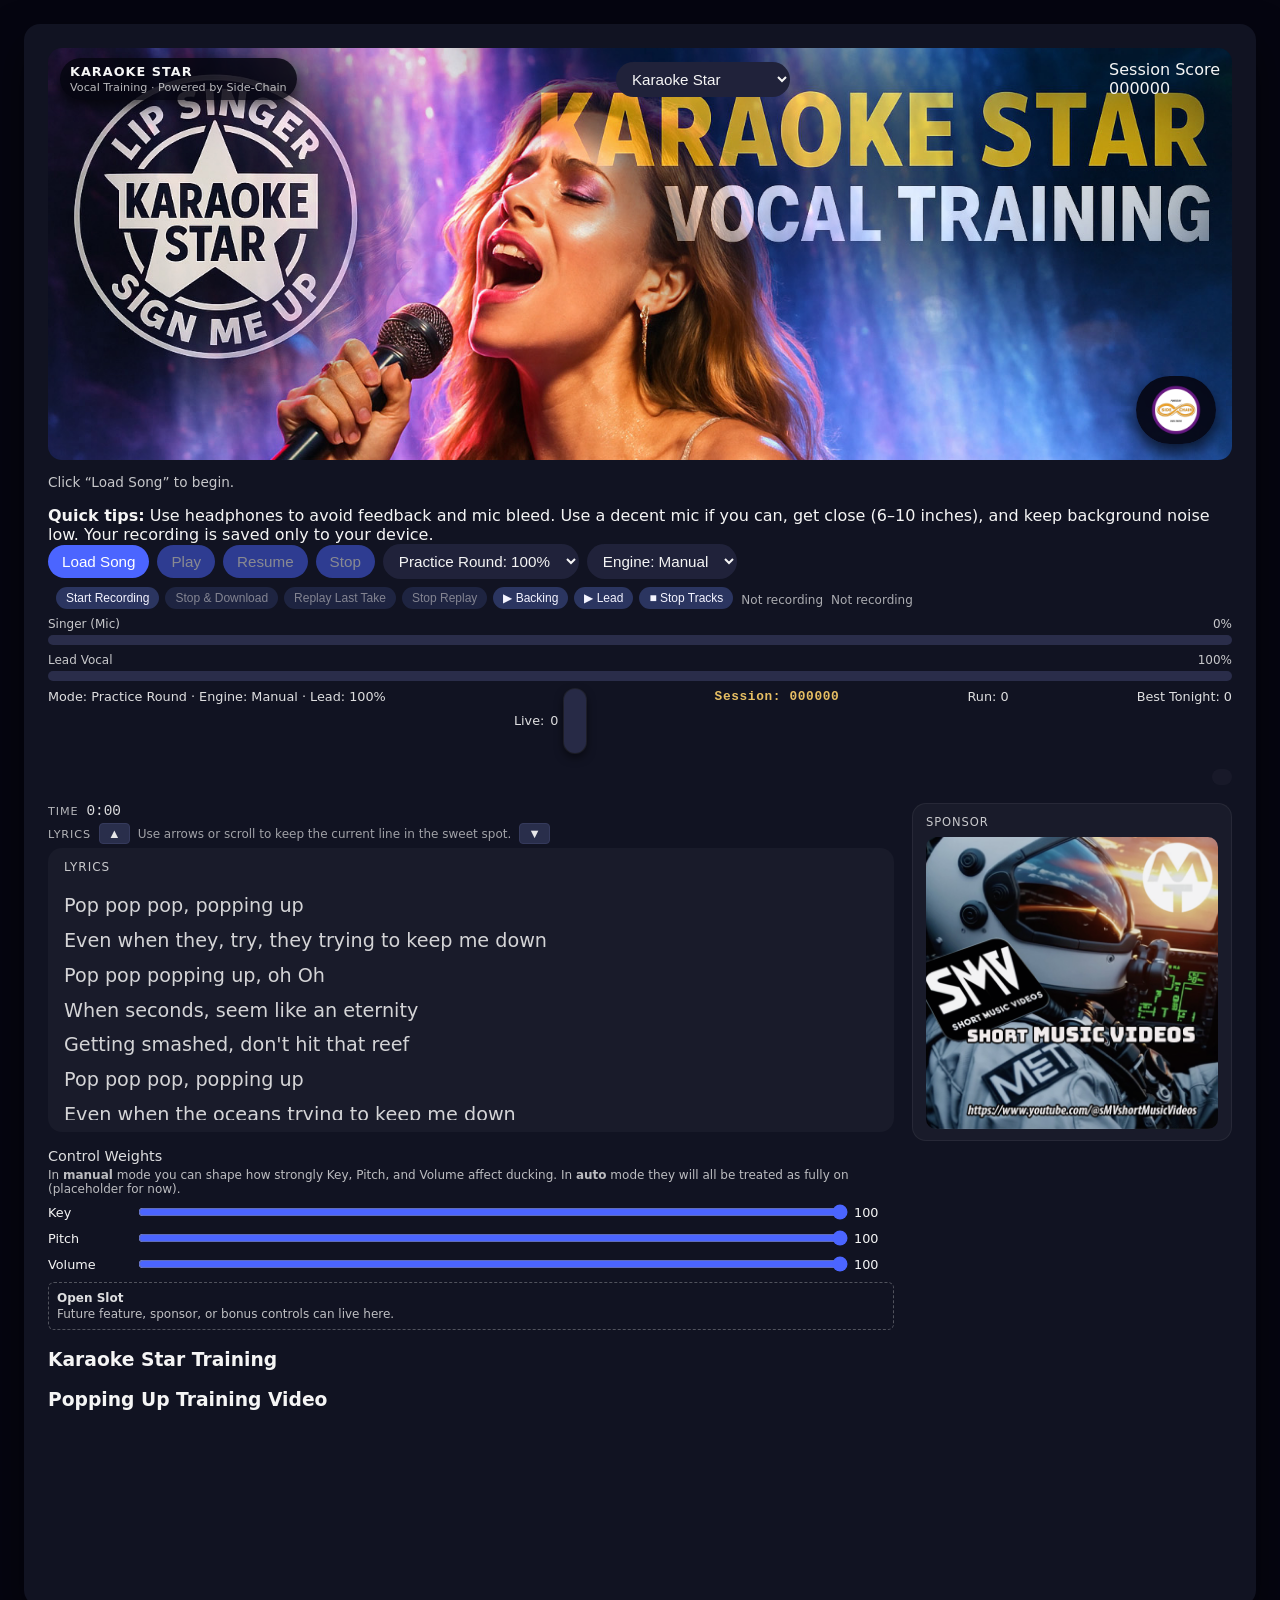
<file: popping-up/index.html>
<!DOCTYPE html>
<html lang="en">
<head>
  <meta charset="UTF-8" />
  <title>Popping Up (Karaoke Star)</title>
  <meta name="viewport" content="width=device-width, initial-scale=1" />
  <style>
    body {
      font-family: system-ui, -apple-system, BlinkMacSystemFont, sans-serif;
      background: #050510;
      color: #f5f5f5;
      display: flex;
      justify-content: center;
      align-items: flex-start;
      min-height: 100vh;
      margin: 0;
      padding: 24px;
    }
    
    #app {
      width: 100%;
      max-width: 1200px;
      margin: 0 auto;
      background: #111322;
      border-radius: 16px;
      padding: 24px;
      box-shadow: 0 20px 40px rgba(0,0,0,0.5);
    }
    
    h1 {
      margin-top: 0;
      font-size: 1.6rem;
    }
    .controls {
      display: flex;
      flex-wrap: wrap;
      gap: 8px;
      align-items: center;
      font-size: 0.8rem;
      margin-bottom: 6px;
    }
    button, select, input[type="range"] {
      border-radius: 999px;
      border: none;
      font-size: 0.95rem;
    }
    button {
      padding: 8px 14px;
      cursor: pointer;
      background: #4b65ff;
      color: white;
    }
    button[disabled] {
      opacity: 0.5;
      cursor: default;
    }
    select {
      padding: 8px 12px;
      background: #20223a;
      color: #f5f5f5;
      cursor: pointer;
    }
    #status {
      font-size: 0.85rem;
      opacity: 0.8;
      margin-bottom: 16px;
      min-height: 1.2em;
    }
    .meters-grid {
      display: grid;
      grid-template-columns: 1fr;
      gap: 8px;
      margin-top: 8px;
      margin-bottom: 6px;
    }
    .meter-block {
      font-size: 0.8rem;
    }
    .meter-label-row {
      display: flex;
      justify-content: space-between;
      font-size: 0.75rem;
      opacity: 0.8;
    }
    .meter {
      margin-top: 4px;
      background: #2a2d4a;
      border-radius: 999px;
      overflow: hidden;
      height: 10px;
    }
    .meter-fill {
      height: 100%;
      width: 0%;
      background: #30e88f;
      transition: width 0.05s linear;
    }
    .meter-fill.lead {
      background: #ff6fb3;
    }
    .section-title {
      font-size: 0.9rem;
      margin-top: 16px;
      margin-bottom: 4px;
      opacity: 0.9;
    }
    .slider-row {
      display: grid;
      grid-template-columns: 80px 1fr 40px;
      gap: 8px;
      align-items: center;
      font-size: 0.8rem;
      margin-bottom: 6px;
    }
  .placeholder-panel {
      margin-top: 8px;
      padding: 8px;
      border-radius: 6px;
      border: 1px dashed rgba(255,255,255,0.3);
      font-size: 0.75rem;
      opacity: 0.9;
    }
    .placeholder-title {
      font-weight: 600;
      margin-bottom: 2px;
    }
    .placeholder-body {
      opacity: 0.85;
    }

    input[type="range"] {
      width: 100%;
      accent-color: #4b65ff;
    }
    .score-row {
      display: flex;
      justify-content: space-between;
      font-size: 0.8rem;
      margin-top: 8px;
      opacity: 0.9;
      gap: 12px;
      flex-wrap: wrap;
    }
    .track-controls-row {
      display: flex;
      justify-content: flex-end;
      align-items: center;
      gap: 12px;
      margin-bottom: 8px;
      font-size: 0.75rem;
    }

    .score-row span {
      white-space: nowrap;
    }
    .session-score-mini {
      font-family: "Courier New", monospace;
      color: #ffd26b;
      font-weight: 700;
      letter-spacing: 0.05em;
    }
    .timer-row {
      display: flex;
      align-items: baseline;
      gap: 8px;
      margin-bottom: 4px;
      font-size: 0.8rem;
      opacity: 0.9;
    }
    .timer-label {
      text-transform: uppercase;
      letter-spacing: 0.08em;
      font-size: 0.7rem;
      opacity: 0.8;
    }
    .speed-buttons {
      display: inline-flex;
      gap: 4px;
    }
    .lyrics-arrow-row {
      display: inline-flex;
      align-items: center;
      gap: 8px;
    }
    .lyrics-arrow-btn {
      background: #2c3150;
      border: 1px solid #3a3f63;
      color: #ffffff;
      padding: 2px 8px;
      border-radius: 4px;
      cursor: pointer;
      font-size: 0.8rem;
      line-height: 1.2;
    }
    .lyrics-arrow-btn:hover {
      background: #393f68;
    }
    .lyrics-arrow-hint {
      font-size: 0.75rem;
      opacity: 0.7;
    }

    .speed-btn {
      font-size: 0.7rem;
      padding: 2px 6px;
      border-radius: 999px;
      border: 1px solid #444a66;
      background: #1f2333;
      color: #f5f5f5;
      cursor: pointer;
    }
    .speed-btn.speed-active {
      background: #f5c34d;
      color: #111322;
      border-color: #f5c34d;
    }

    #audioTimer {
      font-family: monospace;
      font-size: 0.9rem;
    }

    .lyrics-ad-row {
      display: grid;
      grid-template-columns: 2.2fr 1fr;
      gap: 16px;
      margin-top: 20px;
    }
    .lyrics-screen {
      background: #191b2a;
      border-radius: 14px;
      padding: 12px 16px;
      min-height: 260px;
      display: flex;
      flex-direction: column;
      justify-content: flex-start;
    }
    .lyrics-label {
      font-size: 0.75rem;
      opacity: 0.8;
      margin-bottom: 6px;
      text-transform: uppercase;
      letter-spacing: 0.08em;
    }
    #lyricsList {
      display: flex;
      flex-direction: column;
      gap: 6px;
      min-height: 180px;
      max-height: 240px;
      overflow-y: auto;
    }
    .lyric-line {
      font-size: 1.25rem;
      line-height: 1.5;
      opacity: 0.85;
      transition: opacity 0.15s ease, transform 0.15s ease;
    }
    
.lyric-line.current {
  font-size: 1.4em; /* stronger enlargement for sweet-spot line */
  font-weight: 700;
}

    .lyric-line.next {
      opacity: 0.8;
    }
    .lyric-line.prev {
      opacity: 0.4;
    }
    

    #sustainFill {
      height: 100%;
      width: 0%;
      background: #30e88f;
      transition: width 0.04s linear;
    }
    .sponsor-box {
      background: #191b2a;
      border-radius: 14px;
      padding: 12px 16px;
      display: flex;
      flex-direction: column;
      justify-content: space-between;
      min-height: 140px;
    }
    .sponsor-label {
      font-size: 0.75rem;
      opacity: 0.8;
      margin-bottom: 6px;
      text-transform: uppercase;
      letter-spacing: 0.08em;
    }
    .sponsor-slot {
      flex: 1;
      border-radius: 10px;
      border: 1px dashed rgba(255,255,255,0.25);
      display: flex;
      align-items: center;
      justify-content: center;
      font-size: 0.8rem;
      opacity: 0.7;
      text-align: center;
      padding: 8px;
    }
    .debug-audio {
      margin-top: 16px;
      padding: 8px 10px;
      border-radius: 10px;
      background: #191b2a;
      font-size: 0.75rem;
      opacity: 0.9;
    }
    .debug-audio audio {
      width: 100%;
      margin-top: 4px;
    }
    @media (max-width: 800px) {
      .lyrics-ad-row {
        grid-template-columns: 1fr;
      }
    }
  
    .header {
      display: flex;
      justify-content: center;
      margin-bottom: 12px;
    }
    .header img {
      max-width: 260px;
      width: 100%;
      height: auto;
      opacity: 0.95;
    }
    .sponsor-slot {
      flex: 1;
      border-radius: 10px;
      border: 1px dashed rgba(255,255,255,0.25);
      display: flex;
      align-items: center;
      justify-content: center;
      padding: 12px;
      text-align: center;
    }
    .sponsor-slot img {
      max-width: 100%;
      max-height: 90px;
      object-fit: contain;
      opacity: 0.9;
    }

  
    .top-banner {
      width: 100%;
      border-radius: 14px;
      overflow: hidden;
      margin-bottom: 14px;
      background: #0c0d18;
    }
    .top-banner img {
      width: 100%;
      height: auto;
      display: block;
    }

    
    .layout {
      display: grid;
      grid-template-columns: minmax(0, 1fr) 320px;
      gap: 18px;
      margin-top: 18px;
      align-items: flex-start;
      width: 100%;
    }
    
    .maincol { min-width: 0; }
    .adcol {
      display: flex;
      flex-direction: column;
      gap: 14px;
    }
    .adbox {
      background: #191b2a;
      border-radius: 14px;
      padding: 12px 14px;
      box-shadow: inset 0 0 0 1px rgba(255,255,255,0.06);
    }
    .adlabel {
      font-size: 0.72rem;
      opacity: 0.8;
      margin-bottom: 8px;
      text-transform: uppercase;
      letter-spacing: 0.08em;
    }
    .adbox img {
      width: 100%;
      height: auto;
      display: block;
      border-radius: 10px;
      opacity: 0.95;
    }
    .adplaceholder {
      height: 540px;
      border-radius: 10px;
      border: 1px dashed rgba(255,255,255,0.22);
      display: flex;
      align-items: center;
      justify-content: center;
      text-align: center;
      font-size: 0.9rem;
      opacity: 0.7;
      line-height: 1.3;
    }
    .ad-top img {
      max-height: 170px;
      object-fit: contain;
    }

    .bottom-ad {
      margin-top: 14px;
      background: #191b2a;
      border-radius: 14px;
      padding: 12px 14px;
      box-shadow: inset 0 0 0 1px rgba(255,255,255,0.06);
    }
    .adleaderboard {
      width: 100%;
      max-width: 728px;
      height: 90px;
      border-radius: 10px;
      border: 1px dashed rgba(255,255,255,0.22);
      display: flex;
      align-items: center;
      justify-content: center;
      margin: 0 auto;
      font-size: 0.95rem;
      opacity: 0.7;
    }

    @media (max-width: 900px) {
      
    .layout {
      display: grid;
      grid-template-columns: minmax(0, 1fr) 320px;
      gap: 18px;
      margin-top: 18px;
      align-items: flex-start;
      width: 100%;
    }
    
      .adplaceholder { height: 250px; }
    }

  
    .top-banner {
      position: relative;
      width: 100%;
      border-radius: 14px;
      overflow: hidden;
      margin-bottom: 14px;
      background: #0c0d18;
    }
    .top-banner img {
      width: 100%;
      height: auto;
      display: block;
    }
    .banner-badge {
      position: absolute;
      right: 16px;
      bottom: 16px;
      padding: 8px 14px;
      border-radius: 999px;
      background: rgba(5,5,16,0.9);
      box-shadow: 0 8px 18px rgba(0,0,0,0.7);
      transform: translateY(0);
    }
    .banner-badge img {
      height: 52px;
      width: auto;
      display: block;
    }

    .layout {
      display: grid;
      grid-template-columns: minmax(0, 1fr) 320px;
      gap: 18px;
      margin-top: 18px;
      align-items: flex-start;
      width: 100%;
    }
    .maincol {
      min-width: 0;
    }
    .adcol {
      display: flex;
      flex-direction: column;
      gap: 14px;
    }
    .adbox {
      background: #191b2a;
      border-radius: 14px;
      padding: 12px 14px;
      box-shadow: inset 0 0 0 1px rgba(255,255,255,0.06);
    }
    .adlabel {
      font-size: 0.72rem;
      opacity: 0.8;
      margin-bottom: 8px;
      text-transform: uppercase;
      letter-spacing: 0.08em;
    }
    .adplaceholder {
      height: 540px;
      border-radius: 10px;
      border: 1px dashed rgba(255,255,255,0.22);
      display: flex;
      align-items: center;
      justify-content: center;
      text-align: center;
      font-size: 0.9rem;
      opacity: 0.7;
      line-height: 1.3;
    }
    @media (max-width: 900px) {
      .layout {
        grid-template-columns: 1fr;
      }
      .adplaceholder {
        height: 250px;
      }
    }

    .score-meter-block {
      margin-top: 6px;
    }
    .score-meter-block .meter {
      margin-top: 4px;
    }

  
    
    .live-score-wrap {
      display: inline-flex;
      align-items: center;
      gap: 6px;
    }
    .live-meter {
      display: inline-flex;
      align-items: flex-end;
      justify-content: center;
      width: 22px;
      height: 64px;
      border-radius: 999px;
      background: #2a2d4a;
      overflow: hidden;
      box-shadow: 0 0 0 1px rgba(255,255,255,0.08), 0 4px 10px rgba(0,0,0,0.6);
    }
    .live-meter #liveMeterFill {
      display: block;
      width: 100%;
      height: 0%;
      background: #30e88f;
      transition: height 0.08s linear, background-color 0.1s linear;
    }

  
    .record-controls {
      margin-top: 10px;
      padding-top: 8px;
      border-top: 1px solid rgba(255,255,255,0.1);
      font-size: 0.8rem;
    }
    .record-label {
      text-transform: uppercase;
      letter-spacing: 0.08em;
      opacity: 0.8;
      margin-bottom: 4px;
    }
    .record-buttons {
      display: flex;
      gap: 8px;
      margin-bottom: 4px;
    }
    .record-buttons button {
      font-size: 0.78rem;
      padding: 4px 10px;
      border-radius: 999px;
      border: none;
      cursor: pointer;
      background: #2b3560;
      color: #f4f4ff;
    }
    .record-buttons button[disabled] {
      opacity: 0.5;
      cursor: default;
    }
    .record-status {
      opacity: 0.8;
      font-size: 0.75rem;
    }
    .record-status-row {
      margin-top: 4px;
      font-size: 0.75rem;
      opacity: 0.85;
    }


  
    .record-inline {
      display: inline-flex;
      align-items: center;
      gap: 6px;
      margin-left: 8px;
    }
  .track-play-buttons {
      display: flex;
      justify-content: flex-start;
      gap: 8px;
      margin-top: 4px;
      margin-bottom: 4px;
      font-size: 0.8rem;
    }

    .record-inline button {
      font-size: 0.75rem;
      padding: 4px 10px;
      border-radius: 999px;
      border: none;
      cursor: pointer;
      background: #2b3560;
      color: #f4f4ff;
    }
    .record-inline button[disabled] {
      opacity: 0.5;
      cursor: default;
    }
    .record-status {
      opacity: 0.8;
      font-size: 0.75rem;
    }

  </style>
</head>
<body>
  <div id="app">
    <div class="top-banner">
  <img src="ks-app-banner.jpg" alt="Karaoke Star Vocal Training" />
  <div class="banner-badge">
    <img src="sidechain-logo2.png" alt="Powered by Side-Chain" />
  </div>
</div>

    <div id="status">Click “Load Song” to begin.</div>
    <div class="tips-inline">
      <strong>Quick tips:</strong>
      <span>Use headphones to avoid feedback and mic bleed. Use a decent mic if you can, get close (6–10 inches), and keep background noise low. Your recording is saved only to your device.</span>
    </div>


    <div class="controls">
      <button id="loadBtn">Load Song</button>
      <button id="playBtn" disabled>Play</button>
      <button id="resumeBtn" disabled>Resume</button>
      <button id="stopBtn" disabled>Stop</button>

      <select id="modeSelect">
        <option value="practice">Practice Round: 100%</option>
        <option value="light">Light Guide: -20%</option>
        <option value="medium">Medium Drop: -40%</option>
        <option value="ghost">Ghost Mode: -80%</option>
        <option value="solo">Solo Star: -100%</option>
      </select>

      <select id="engineSelect">
        <option value="manual">Engine: Manual</option>
        <option value="auto">Engine: Auto</option>
      </select>

              <div class="record-inline">
      <button id="recordBtn">Start Recording</button>
      <button id="stopRecordBtn" disabled>Stop &amp; Download</button>
      <button id="replayBtn" disabled>Replay Last Take</button>
      <button id="stopReplayBtn" disabled>Stop Replay</button>
      <button type="button" id="playBackingBtn" onclick="var a=document.getElementById('backingAudio'); if(a){a.currentTime=0; a.play();}">▶ Backing</button>
      <button type="button" id="playGuideBtn" onclick="var a=document.getElementById('guideAudio'); if(a){a.currentTime=0; a.play();}">▶ Lead</button>
      <button type="button" id="stopTracksBtn" onclick="var b=document.getElementById('backingAudio'); var g=document.getElementById('guideAudio'); if(b){b.pause();} if(g){g.pause();}">■ Stop Tracks</button>
    </div>
    <div class="record-status-row">
      <span id="recordStatus" class="record-status">Not recording</span>
    </div>
    <div class="record-status-row">
      <span id="recordStatus" class="record-status">Not recording</span>
    </div>
    </div>

    <div class="meters-grid">
      <div class="meter-block">
        <div class="meter-label-row">
          <span>Singer (Mic)</span>
          <span id="micLabelVal">0%</span>
        </div>
        <div class="meter">
          <div id="micMeter" class="meter-fill"></div>
        </div>
      </div>
      <div class="meter-block">
        <div class="meter-label-row">
          <span>Lead Vocal</span>
          <span id="leadLabelVal">100%</span>
        </div>
        <div class="meter">
          <div id="leadMeter" class="meter-fill lead"></div>
        </div>
      </div>
    </div>

    <div class="score-row">
      <span id="modeLabel">Mode: Share · Engine: Manual</span>
      <span class="live-score-wrap">
        Live: <span id="scoreVal">0</span>
        <span class="live-meter">
          <span id="liveMeterFill"></span>
        </span>
      </span>
      <span class="session-score-mini">Session: <span id="sessionScoreDigits">000000</span></span>
      <span>Run: <span id="runScoreVal">0</span></span>
      <span>Best Tonight: <span id="bestScoreVal">0</span></span>
    </div>
    <div class="track-controls-row">
      <div class="debug-audio">
            <audio id="backingAudio" src="1 Instrumental_01.mp3?v=ks1" controls style="display:none;"></audio>
            <audio id="guideAudio" src="0 Lead Vocals_01.mp3?v=ks1" controls style="display:none;"></audio>
          </div>
    </div>


    
<div class="layout">
  <div class="maincol">
    
    <div class="timer-row">
      <span class="timer-label">Time</span>
      <span id="audioTimer">0:00</span>
    </div>
    <div class="timer-row">
      <span class="timer-label">Lyrics</span>
      <div class="lyrics-arrow-row">
        <button type="button" id="lyricsUpBtn" class="lyrics-arrow-btn">▲</button>
        <span class="lyrics-arrow-hint">Use arrows or scroll to keep the current line in the sweet spot.</span>
        <button type="button" id="lyricsDownBtn" class="lyrics-arrow-btn">▼</button>
      </div>
    </div>
    <div class="lyrics-screen">
      <div class="lyrics-label">Lyrics</div>
      <div id="lyricsList">
        <div class="lyric-line" style="opacity:0.7;">Lyrics will appear here when the song plays…</div>
      </div>
      <div class="sustain-bar"><div id="sustainFill"></div></div>
    </div>

    <div class="section-title">Control Weights</div>
    <div style="font-size:0.75rem; opacity:0.75; margin-bottom:6px;">
      In <strong>manual</strong> mode you can shape how strongly Key, Pitch, and Volume affect ducking.
      In <strong>auto</strong> mode they will all be treated as fully on (placeholder for now).
    </div>

    <div class="slider-row">
      <span>Key</span>
      <input id="keySlider" type="range" min="0" max="100" value="100" />
      <span id="keyVal">100</span>
    </div>
    <div class="slider-row">
      <span>Pitch</span>
      <input id="pitchSlider" type="range" min="0" max="100" value="100" />
      <span id="pitchVal">100</span>
    </div>
    <div class="slider-row">
      <span>Volume</span>
      <input id="volSlider" type="range" min="0" max="100" value="100" />
      <span id="volVal">100</span>
    </div>

    <div class="placeholder-panel">
      <div class="placeholder-title">Open Slot</div>
      <div class="placeholder-body">Future feature, sponsor, or bonus controls can live here.</div>
    </div>


  </div>

  <aside class="adcol">
    <div class="adbox ad-right">
      <div class="adlabel">Sponsor</div>
      <a
  class="ks-side-ad"
  href="https://www.youtube.com/@sMVshortMusicVideos"
  target="_blank"
  rel="noopener noreferrer"
>
  <img
    src="smvsqad.jpg"
    alt="SMV Squad — YouTube Channel"
  >
</a>

    </div>
  </aside>
</div>
<div id="bottomAdArea" class="bottom-panel">
  <h3 class="panel-title">Karaoke Star Training</h3>

  <div id="bottomAdArea" class="bottom-panel">
  <h3 class="panel-title">Popping Up Training Video</h3>

<div class="ks-video-wrap">
  <iframe
    src="https://www.youtube.com/embed/YwMTFUi8zng"
    title="Popping Up — Karaoke Star Training Video"
    frameborder="0"
    allow="accelerometer; autoplay; clipboard-write; encrypted-media; gyroscope; picture-in-picture"
    allowfullscreen>
  </iframe>
</div>

  </div>
</div>

</div>



  </div>

  <script src="app.js"></script>
</body>
</html>
</file>
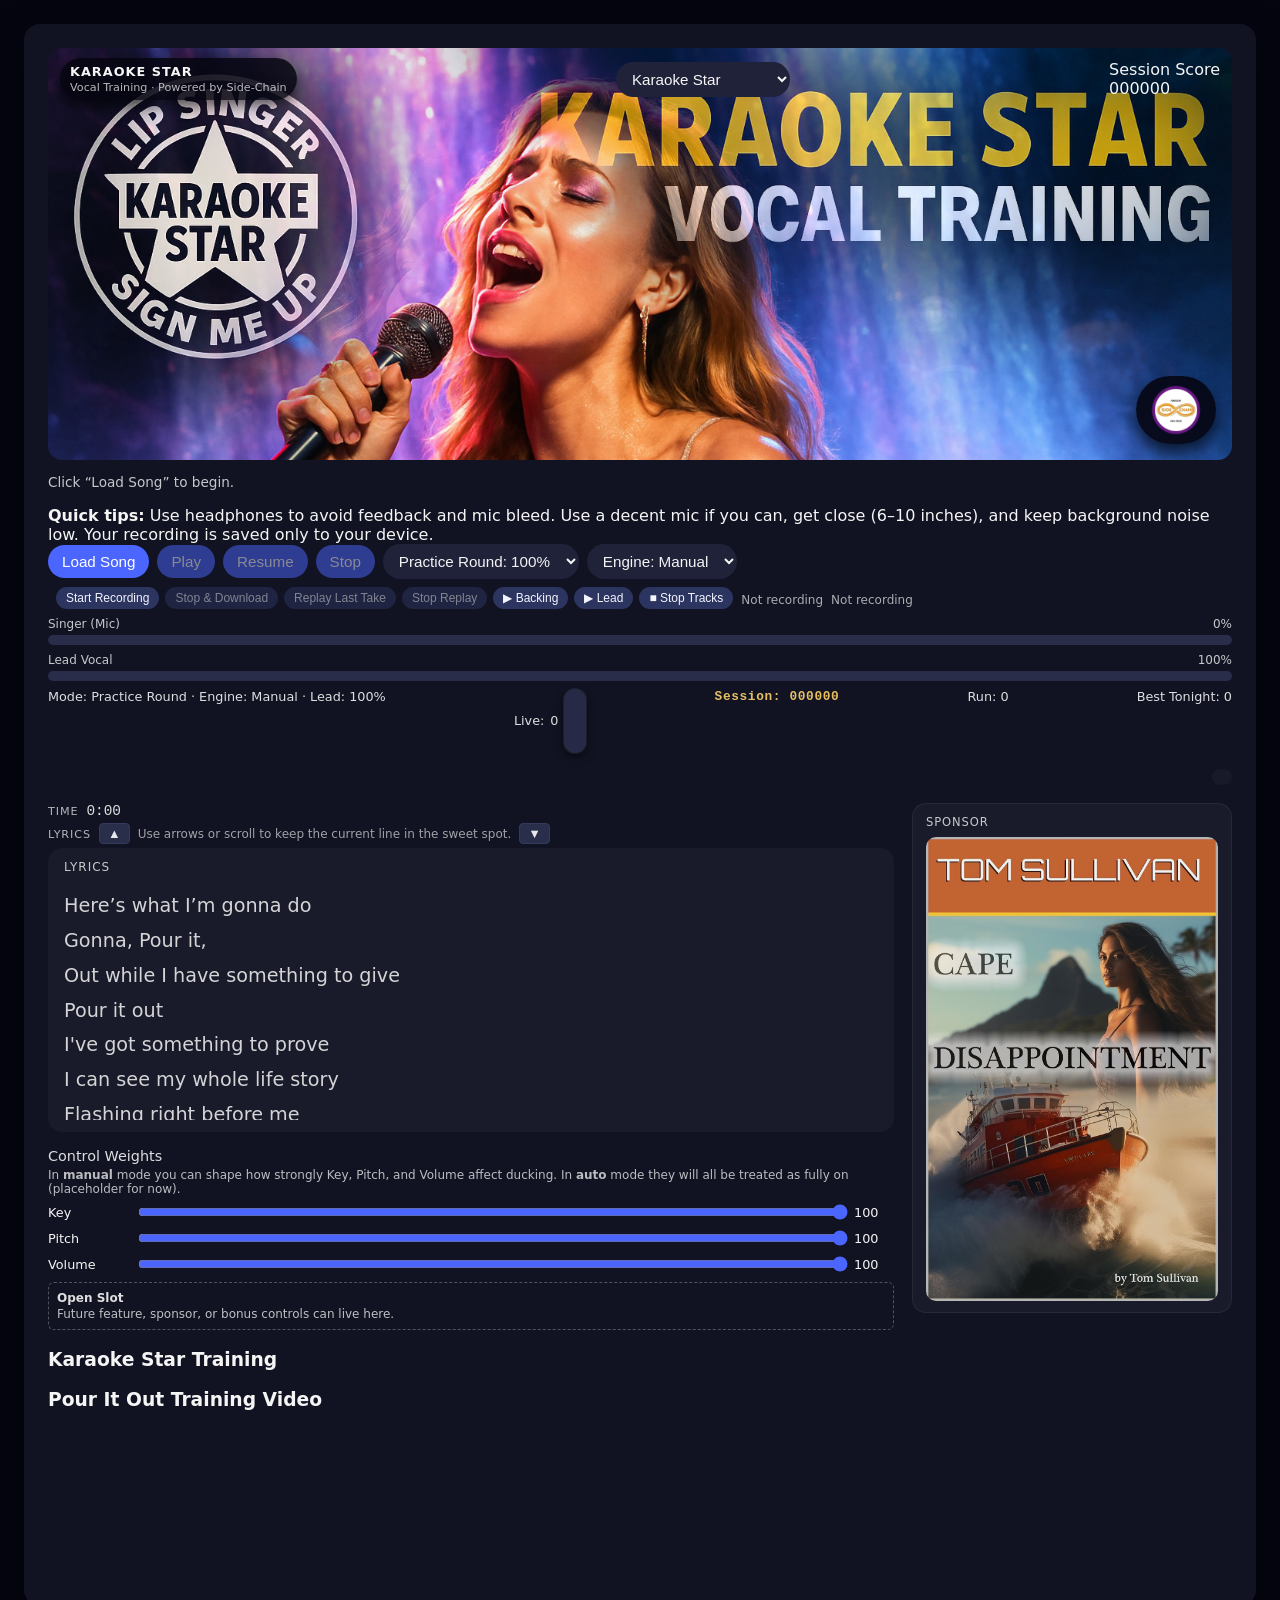
<file: pour-it-out/index.html>
<!DOCTYPE html>
<html lang="en">
<head>
  <meta charset="UTF-8" />
  <title>Pour It Out (Karaoke Star)</title>
  <meta name="viewport" content="width=device-width, initial-scale=1" />
  <style>
    body {
      font-family: system-ui, -apple-system, BlinkMacSystemFont, sans-serif;
      background: #050510;
      color: #f5f5f5;
      display: flex;
      justify-content: center;
      align-items: flex-start;
      min-height: 100vh;
      margin: 0;
      padding: 24px;
    }
    
    #app {
      width: 100%;
      max-width: 1200px;
      margin: 0 auto;
      background: #111322;
      border-radius: 16px;
      padding: 24px;
      box-shadow: 0 20px 40px rgba(0,0,0,0.5);
    }
    
    h1 {
      margin-top: 0;
      font-size: 1.6rem;
    }
    .controls {
      display: flex;
      flex-wrap: wrap;
      gap: 8px;
      align-items: center;
      font-size: 0.8rem;
      margin-bottom: 6px;
    }
    button, select, input[type="range"] {
      border-radius: 999px;
      border: none;
      font-size: 0.95rem;
    }
    button {
      padding: 8px 14px;
      cursor: pointer;
      background: #4b65ff;
      color: white;
    }
    button[disabled] {
      opacity: 0.5;
      cursor: default;
    }
    select {
      padding: 8px 12px;
      background: #20223a;
      color: #f5f5f5;
      cursor: pointer;
    }
    #status {
      font-size: 0.85rem;
      opacity: 0.8;
      margin-bottom: 16px;
      min-height: 1.2em;
    }
    .meters-grid {
      display: grid;
      grid-template-columns: 1fr;
      gap: 8px;
      margin-top: 8px;
      margin-bottom: 6px;
    }
    .meter-block {
      font-size: 0.8rem;
    }
    .meter-label-row {
      display: flex;
      justify-content: space-between;
      font-size: 0.75rem;
      opacity: 0.8;
    }
    .meter {
      margin-top: 4px;
      background: #2a2d4a;
      border-radius: 999px;
      overflow: hidden;
      height: 10px;
    }
    .meter-fill {
      height: 100%;
      width: 0%;
      background: #30e88f;
      transition: width 0.05s linear;
    }
    .meter-fill.lead {
      background: #ff6fb3;
    }
    .section-title {
      font-size: 0.9rem;
      margin-top: 16px;
      margin-bottom: 4px;
      opacity: 0.9;
    }
    .slider-row {
      display: grid;
      grid-template-columns: 80px 1fr 40px;
      gap: 8px;
      align-items: center;
      font-size: 0.8rem;
      margin-bottom: 6px;
    }
  .placeholder-panel {
      margin-top: 8px;
      padding: 8px;
      border-radius: 6px;
      border: 1px dashed rgba(255,255,255,0.3);
      font-size: 0.75rem;
      opacity: 0.9;
    }
    .placeholder-title {
      font-weight: 600;
      margin-bottom: 2px;
    }
    .placeholder-body {
      opacity: 0.85;
    }

    input[type="range"] {
      width: 100%;
      accent-color: #4b65ff;
    }
    .score-row {
      display: flex;
      justify-content: space-between;
      font-size: 0.8rem;
      margin-top: 8px;
      opacity: 0.9;
      gap: 12px;
      flex-wrap: wrap;
    }
    .track-controls-row {
      display: flex;
      justify-content: flex-end;
      align-items: center;
      gap: 12px;
      margin-bottom: 8px;
      font-size: 0.75rem;
    }

    .score-row span {
      white-space: nowrap;
    }
    .session-score-mini {
      font-family: "Courier New", monospace;
      color: #ffd26b;
      font-weight: 700;
      letter-spacing: 0.05em;
    }
    .timer-row {
      display: flex;
      align-items: baseline;
      gap: 8px;
      margin-bottom: 4px;
      font-size: 0.8rem;
      opacity: 0.9;
    }
    .timer-label {
      text-transform: uppercase;
      letter-spacing: 0.08em;
      font-size: 0.7rem;
      opacity: 0.8;
    }
    .speed-buttons {
      display: inline-flex;
      gap: 4px;
    }
    .lyrics-arrow-row {
      display: inline-flex;
      align-items: center;
      gap: 8px;
    }
    .lyrics-arrow-btn {
      background: #2c3150;
      border: 1px solid #3a3f63;
      color: #ffffff;
      padding: 2px 8px;
      border-radius: 4px;
      cursor: pointer;
      font-size: 0.8rem;
      line-height: 1.2;
    }
    .lyrics-arrow-btn:hover {
      background: #393f68;
    }
    .lyrics-arrow-hint {
      font-size: 0.75rem;
      opacity: 0.7;
    }

    .speed-btn {
      font-size: 0.7rem;
      padding: 2px 6px;
      border-radius: 999px;
      border: 1px solid #444a66;
      background: #1f2333;
      color: #f5f5f5;
      cursor: pointer;
    }
    .speed-btn.speed-active {
      background: #f5c34d;
      color: #111322;
      border-color: #f5c34d;
    }

    #audioTimer {
      font-family: monospace;
      font-size: 0.9rem;
    }

    .lyrics-ad-row {
      display: grid;
      grid-template-columns: 2.2fr 1fr;
      gap: 16px;
      margin-top: 20px;
    }
    .lyrics-screen {
      background: #191b2a;
      border-radius: 14px;
      padding: 12px 16px;
      min-height: 260px;
      display: flex;
      flex-direction: column;
      justify-content: flex-start;
    }
    .lyrics-label {
      font-size: 0.75rem;
      opacity: 0.8;
      margin-bottom: 6px;
      text-transform: uppercase;
      letter-spacing: 0.08em;
    }
    #lyricsList {
      display: flex;
      flex-direction: column;
      gap: 6px;
      min-height: 180px;
      max-height: 240px;
      overflow-y: auto;
    }
    .lyric-line {
      font-size: 1.25rem;
      line-height: 1.5;
      opacity: 0.85;
      transition: opacity 0.15s ease, transform 0.15s ease;
    }
    
.lyric-line.current {
  font-size: 1.4em; /* stronger enlargement for sweet-spot line */
  font-weight: 700;
}

    .lyric-line.next {
      opacity: 0.8;
    }
    .lyric-line.prev {
      opacity: 0.4;
    }
    

    #sustainFill {
      height: 100%;
      width: 0%;
      background: #30e88f;
      transition: width 0.04s linear;
    }
    .sponsor-box {
      background: #191b2a;
      border-radius: 14px;
      padding: 12px 16px;
      display: flex;
      flex-direction: column;
      justify-content: space-between;
      min-height: 140px;
    }
    .sponsor-label {
      font-size: 0.75rem;
      opacity: 0.8;
      margin-bottom: 6px;
      text-transform: uppercase;
      letter-spacing: 0.08em;
    }
    .sponsor-slot {
      flex: 1;
      border-radius: 10px;
      border: 1px dashed rgba(255,255,255,0.25);
      display: flex;
      align-items: center;
      justify-content: center;
      font-size: 0.8rem;
      opacity: 0.7;
      text-align: center;
      padding: 8px;
    }
    .debug-audio {
      margin-top: 16px;
      padding: 8px 10px;
      border-radius: 10px;
      background: #191b2a;
      font-size: 0.75rem;
      opacity: 0.9;
    }
    .debug-audio audio {
      width: 100%;
      margin-top: 4px;
    }
    @media (max-width: 800px) {
      .lyrics-ad-row {
        grid-template-columns: 1fr;
      }
    }
  
    .header {
      display: flex;
      justify-content: center;
      margin-bottom: 12px;
    }
    .header img {
      max-width: 260px;
      width: 100%;
      height: auto;
      opacity: 0.95;
    }
    .sponsor-slot {
      flex: 1;
      border-radius: 10px;
      border: 1px dashed rgba(255,255,255,0.25);
      display: flex;
      align-items: center;
      justify-content: center;
      padding: 12px;
      text-align: center;
    }
    .sponsor-slot img {
      max-width: 100%;
      max-height: 90px;
      object-fit: contain;
      opacity: 0.9;
    }

  
    .top-banner {
      width: 100%;
      border-radius: 14px;
      overflow: hidden;
      margin-bottom: 14px;
      background: #0c0d18;
    }
    .top-banner img {
      width: 100%;
      height: auto;
      display: block;
    }

    
    .layout {
      display: grid;
      grid-template-columns: minmax(0, 1fr) 320px;
      gap: 18px;
      margin-top: 18px;
      align-items: flex-start;
      width: 100%;
    }
    
    .maincol { min-width: 0; }
    .adcol {
      display: flex;
      flex-direction: column;
      gap: 14px;
    }
    .adbox {
      background: #191b2a;
      border-radius: 14px;
      padding: 12px 14px;
      box-shadow: inset 0 0 0 1px rgba(255,255,255,0.06);
    }
    .adlabel {
      font-size: 0.72rem;
      opacity: 0.8;
      margin-bottom: 8px;
      text-transform: uppercase;
      letter-spacing: 0.08em;
    }
    .adbox img {
      width: 100%;
      height: auto;
      display: block;
      border-radius: 10px;
      opacity: 0.95;
    }
    .adplaceholder {
      height: 540px;
      border-radius: 10px;
      border: 1px dashed rgba(255,255,255,0.22);
      display: flex;
      align-items: center;
      justify-content: center;
      text-align: center;
      font-size: 0.9rem;
      opacity: 0.7;
      line-height: 1.3;
    }
    .ad-top img {
      max-height: 170px;
      object-fit: contain;
    }

    .bottom-ad {
      margin-top: 14px;
      background: #191b2a;
      border-radius: 14px;
      padding: 12px 14px;
      box-shadow: inset 0 0 0 1px rgba(255,255,255,0.06);
    }
    .adleaderboard {
      width: 100%;
      max-width: 728px;
      height: 90px;
      border-radius: 10px;
      border: 1px dashed rgba(255,255,255,0.22);
      display: flex;
      align-items: center;
      justify-content: center;
      margin: 0 auto;
      font-size: 0.95rem;
      opacity: 0.7;
    }

    @media (max-width: 900px) {
      
    .layout {
      display: grid;
      grid-template-columns: minmax(0, 1fr) 320px;
      gap: 18px;
      margin-top: 18px;
      align-items: flex-start;
      width: 100%;
    }
    
      .adplaceholder { height: 250px; }
    }

  
    .top-banner {
      position: relative;
      width: 100%;
      border-radius: 14px;
      overflow: hidden;
      margin-bottom: 14px;
      background: #0c0d18;
    }
    .top-banner img {
      width: 100%;
      height: auto;
      display: block;
    }
    .banner-badge {
      position: absolute;
      right: 16px;
      bottom: 16px;
      padding: 8px 14px;
      border-radius: 999px;
      background: rgba(5,5,16,0.9);
      box-shadow: 0 8px 18px rgba(0,0,0,0.7);
      transform: translateY(0);
    }
    .banner-badge img {
      height: 52px;
      width: auto;
      display: block;
    }

    .layout {
      display: grid;
      grid-template-columns: minmax(0, 1fr) 320px;
      gap: 18px;
      margin-top: 18px;
      align-items: flex-start;
      width: 100%;
    }
    .maincol {
      min-width: 0;
    }
    .adcol {
      display: flex;
      flex-direction: column;
      gap: 14px;
    }
    .adbox {
      background: #191b2a;
      border-radius: 14px;
      padding: 12px 14px;
      box-shadow: inset 0 0 0 1px rgba(255,255,255,0.06);
    }
    .adlabel {
      font-size: 0.72rem;
      opacity: 0.8;
      margin-bottom: 8px;
      text-transform: uppercase;
      letter-spacing: 0.08em;
    }
    .adplaceholder {
      height: 540px;
      border-radius: 10px;
      border: 1px dashed rgba(255,255,255,0.22);
      display: flex;
      align-items: center;
      justify-content: center;
      text-align: center;
      font-size: 0.9rem;
      opacity: 0.7;
      line-height: 1.3;
    }
    @media (max-width: 900px) {
      .layout {
        grid-template-columns: 1fr;
      }
      .adplaceholder {
        height: 250px;
      }
    }

    .score-meter-block {
      margin-top: 6px;
    }
    .score-meter-block .meter {
      margin-top: 4px;
    }

  
    
    .live-score-wrap {
      display: inline-flex;
      align-items: center;
      gap: 6px;
    }
    .live-meter {
      display: inline-flex;
      align-items: flex-end;
      justify-content: center;
      width: 22px;
      height: 64px;
      border-radius: 999px;
      background: #2a2d4a;
      overflow: hidden;
      box-shadow: 0 0 0 1px rgba(255,255,255,0.08), 0 4px 10px rgba(0,0,0,0.6);
    }
    .live-meter #liveMeterFill {
      display: block;
      width: 100%;
      height: 0%;
      background: #30e88f;
      transition: height 0.08s linear, background-color 0.1s linear;
    }

  
    .record-controls {
      margin-top: 10px;
      padding-top: 8px;
      border-top: 1px solid rgba(255,255,255,0.1);
      font-size: 0.8rem;
    }
    .record-label {
      text-transform: uppercase;
      letter-spacing: 0.08em;
      opacity: 0.8;
      margin-bottom: 4px;
    }
    .record-buttons {
      display: flex;
      gap: 8px;
      margin-bottom: 4px;
    }
    .record-buttons button {
      font-size: 0.78rem;
      padding: 4px 10px;
      border-radius: 999px;
      border: none;
      cursor: pointer;
      background: #2b3560;
      color: #f4f4ff;
    }
    .record-buttons button[disabled] {
      opacity: 0.5;
      cursor: default;
    }
    .record-status {
      opacity: 0.8;
      font-size: 0.75rem;
    }
    .record-status-row {
      margin-top: 4px;
      font-size: 0.75rem;
      opacity: 0.85;
    }


  
    .record-inline {
      display: inline-flex;
      align-items: center;
      gap: 6px;
      margin-left: 8px;
    }
  .track-play-buttons {
      display: flex;
      justify-content: flex-start;
      gap: 8px;
      margin-top: 4px;
      margin-bottom: 4px;
      font-size: 0.8rem;
    }

    .record-inline button {
      font-size: 0.75rem;
      padding: 4px 10px;
      border-radius: 999px;
      border: none;
      cursor: pointer;
      background: #2b3560;
      color: #f4f4ff;
    }
    .record-inline button[disabled] {
      opacity: 0.5;
      cursor: default;
    }
    .record-status {
      opacity: 0.8;
      font-size: 0.75rem;
    }

  </style>
</head>
<body>
  <div id="app">
    <div class="top-banner">
  <img src="ks-app-banner.jpg" alt="Karaoke Star Vocal Training" />
  <div class="banner-badge">
    <img src="sidechain-logo2.png" alt="Powered by Side-Chain" />
  </div>
</div>


    <div id="status">Click “Load Song” to begin.</div>
    <div class="tips-inline">
      <strong>Quick tips:</strong>
      <span>Use headphones to avoid feedback and mic bleed. Use a decent mic if you can, get close (6–10 inches), and keep background noise low. Your recording is saved only to your device.</span>
    </div>


    <div class="controls">
      <button id="loadBtn">Load Song</button>
      <button id="playBtn" disabled>Play</button>
      <button id="resumeBtn" disabled>Resume</button>
      <button id="stopBtn" disabled>Stop</button>

      <select id="modeSelect">
        <option value="practice">Practice Round: 100%</option>
        <option value="light">Light Guide: -20%</option>
        <option value="medium">Medium Drop: -40%</option>
        <option value="ghost">Ghost Mode: -80%</option>
        <option value="solo">Solo Star: -100%</option>
      </select>

      <select id="engineSelect">
        <option value="manual">Engine: Manual</option>
        <option value="auto">Engine: Auto</option>
      </select>

              <div class="record-inline">
      <button id="recordBtn">Start Recording</button>
      <button id="stopRecordBtn" disabled>Stop &amp; Download</button>
      <button id="replayBtn" disabled>Replay Last Take</button>
      <button id="stopReplayBtn" disabled>Stop Replay</button>
      <button type="button" id="playBackingBtn" onclick="var a=document.getElementById('backingAudio'); if(a){a.currentTime=0; a.play();}">▶ Backing</button>
      <button type="button" id="playGuideBtn" onclick="var a=document.getElementById('guideAudio'); if(a){a.currentTime=0; a.play();}">▶ Lead</button>
      <button type="button" id="stopTracksBtn" onclick="var b=document.getElementById('backingAudio'); var g=document.getElementById('guideAudio'); if(b){b.pause();} if(g){g.pause();}">■ Stop Tracks</button>
    </div>
    <div class="record-status-row">
      <span id="recordStatus" class="record-status">Not recording</span>
    </div>
    <div class="record-status-row">
      <span id="recordStatus" class="record-status">Not recording</span>
    </div>
    </div>

    <div class="meters-grid">
      <div class="meter-block">
        <div class="meter-label-row">
          <span>Singer (Mic)</span>
          <span id="micLabelVal">0%</span>
        </div>
        <div class="meter">
          <div id="micMeter" class="meter-fill"></div>
        </div>
      </div>
      <div class="meter-block">
        <div class="meter-label-row">
          <span>Lead Vocal</span>
          <span id="leadLabelVal">100%</span>
        </div>
        <div class="meter">
          <div id="leadMeter" class="meter-fill lead"></div>
        </div>
      </div>
    </div>

    <div class="score-row">
      <span id="modeLabel">Mode: Share · Engine: Manual</span>
      <span class="live-score-wrap">
        Live: <span id="scoreVal">0</span>
        <span class="live-meter">
          <span id="liveMeterFill"></span>
        </span>
      </span>
      <span class="session-score-mini">Session: <span id="sessionScoreDigits">000000</span></span>
      <span>Run: <span id="runScoreVal">0</span></span>
      <span>Best Tonight: <span id="bestScoreVal">0</span></span>
    </div>
    <div class="track-controls-row">
      <div class="debug-audio">
            <audio id="backingAudio" src="1 Instrumental_01.mp3?v=ks1" controls style="display:none;"></audio>
            <audio id="guideAudio" src="0 Lead Vocals_01.mp3?v=ks1" controls style="display:none;"></audio>
          </div>
    </div>


    
<div class="layout">
  <div class="maincol">
    
    <div class="timer-row">
      <span class="timer-label">Time</span>
      <span id="audioTimer">0:00</span>
    </div>
    <div class="timer-row">
      <span class="timer-label">Lyrics</span>
      <div class="lyrics-arrow-row">
        <button type="button" id="lyricsUpBtn" class="lyrics-arrow-btn">▲</button>
        <span class="lyrics-arrow-hint">Use arrows or scroll to keep the current line in the sweet spot.</span>
        <button type="button" id="lyricsDownBtn" class="lyrics-arrow-btn">▼</button>
      </div>
    </div>
    <div class="lyrics-screen">
      <div class="lyrics-label">Lyrics</div>
      <div id="lyricsList">
        <div class="lyric-line" style="opacity:0.7;">Lyrics will appear here when the song plays…</div>
      </div>
      <div class="sustain-bar"><div id="sustainFill"></div></div>
    </div>

    <div class="section-title">Control Weights</div>
    <div style="font-size:0.75rem; opacity:0.75; margin-bottom:6px;">
      In <strong>manual</strong> mode you can shape how strongly Key, Pitch, and Volume affect ducking.
      In <strong>auto</strong> mode they will all be treated as fully on (placeholder for now).
    </div>

    <div class="slider-row">
      <span>Key</span>
      <input id="keySlider" type="range" min="0" max="100" value="100" />
      <span id="keyVal">100</span>
    </div>
    <div class="slider-row">
      <span>Pitch</span>
      <input id="pitchSlider" type="range" min="0" max="100" value="100" />
      <span id="pitchVal">100</span>
    </div>
    <div class="slider-row">
      <span>Volume</span>
      <input id="volSlider" type="range" min="0" max="100" value="100" />
      <span id="volVal">100</span>
    </div>

    <div class="placeholder-panel">
      <div class="placeholder-title">Open Slot</div>
      <div class="placeholder-body">Future feature, sponsor, or bonus controls can live here.</div>
    </div>


  </div>

  <aside class="adcol">
    <div class="adbox ad-right">
      <div class="adlabel">Sponsor</div>
      <a
  class="ks-side-ad"
  href="https://www.amazon.com/Cape-Disappointment-TOM-SULLIVAN-ebook/dp/B0CH8LMH4L/ref=sr_1_1?crid=21GGZ4WEMNRWP&dib=eyJ2IjoiMSJ9.IWoZ-xnVgyUCVoB6LuMhMw.eFJ0P9k8HkwHiNz8S-yPGQsVNqcPZfTey1L9-2qevvg&dib_tag=se&keywords=cape+disappointment+by+tom+sullivan&qid=1767473415&sprefix=cape+dissapointment+by+tom+sullivan%2Caps%2C190&sr=8-1"
  target="_blank"
  rel="noopener noreferrer"
>
  <img
    src="amcaped.jpg"
    alt="Cape Disappointment — by Tom Sullivan"
  >
</a>

    </div>
  </aside>
</div>
<div id="bottomAdArea" class="bottom-panel">
  <h3 class="panel-title">Karaoke Star Training</h3>

  <div id="bottomAdArea" class="bottom-panel">
  <h3 class="panel-title">Pour It Out Training Video</h3>

<div class="ks-video-wrap">
  <iframe
    src="https://www.youtube.com/embed/P5bYISMcgEo"
    title="Pour It Out — Karaoke Star Training Video"
    frameborder="0"
    allow="accelerometer; autoplay; clipboard-write; encrypted-media; gyroscope; picture-in-picture"
    allowfullscreen>
  </iframe>
</div>

  </div>
</div>

</div>



  </div>

  <script src="app.js"></script>
</body>
</html>
</file>
